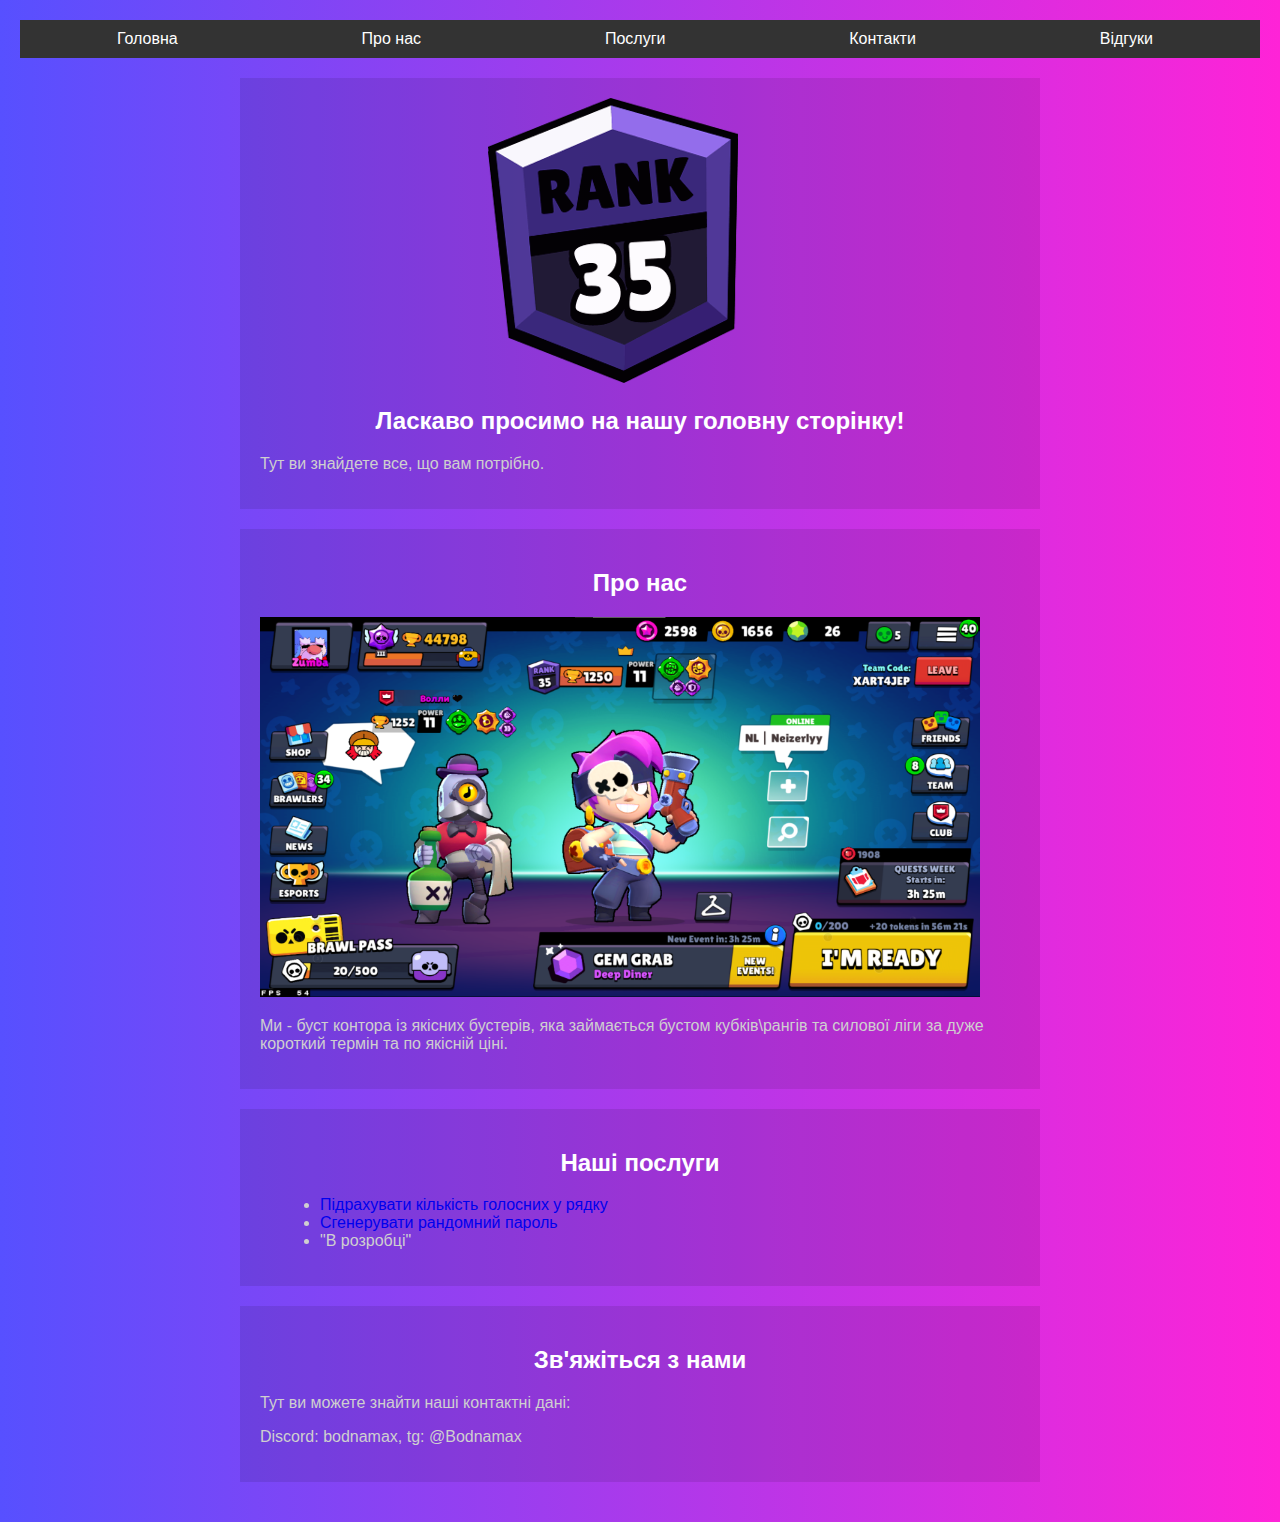
<file: laba1_js/index.html>
<!DOCTYPE html>
<html lang="en">
<head>
  <meta charset="UTF-8">
  <meta name="viewport" content="width=device-width, initial-scale=1.0">
  <title>Навігаційна панель і блоки</title>
  <link rel="stylesheet" href="styles.css">
</head>
<body>
  <nav class="navigation">
    <ul>
      <li><a href="#home">Головна</a></li>
      <li><a href="#about">Про нас</a></li>
      <li><a href="#services">Послуги</a></li>
      <li><a href="#contact">Контакти</a></li>
      <li><a href="laba2_js_ready\index.html">Відгуки</a></li>
    </ul>
  </nav>

  <div class="container">
    <section id="home" class="block">
      <img src="media/Rank_35.png" id="logo" alt="logo" style="padding-left: 30%; padding-right: 20%;">
      <h2>Ласкаво просимо на нашу головну сторінку!</h2>
      <p>Тут ви знайдете все, що вам потрібно.</p>
    </section>

    <section id="about" class="block">
      <h2>Про нас</h2>
      <img src="media/6.png" width="720" height="380" alt="35rang_screen">
      <p>Ми - буст контора із якісних бустерів, яка займається бустом кубків\рангів та силової ліги за дуже короткий термін та по якісній ціні.</p>
    </section>

    <section id="services" class="block">
      <h2>Наші послуги</h2>
      <ul>
        <li><a href="task1.html" target="_blank" style="text-decoration: none;">Підрахувати кількість голосних у рядку</a></li>
        <li><a href="task2.html" target="_blank" style="text-decoration: none;">Сгенерувати рандомний пароль</a></li>
        <li>"В розробці"</li>
      </ul>
    </section>

    <section id="contact" class="block">
      <h2>Зв'яжіться з нами</h2>
      <p>Тут ви можете знайти наші контактні дані:</p>
      <p>Discord: bodnamax, tg: @Bodnamax </p> 
    </section>
  </div>

  <div id="modal" class="modal">
    <div class="modal-content">
        <span class="close">&times;</span>
        <h2 style="text-align: center;">Brawl Stars Boosts</h2>
        <img src="media\Screenshot_2021-02-21-15-40-19-61_84eb1af3a729e5d540b6b78073938574.jpg"  width="1480" height="720 alt="123">
        <p>Вітаємо на нашому сайті, де ви можете замовити буст рангів на вашого улюбленого героя та бути найкрутішим у вашому оточенні. Ми надаємо якісний та швидкий буст рангів\кубків за хорошою ціною.</p>
    </div>
</div>

  <script src="script.js"></script>
</body>
</html>
</file>
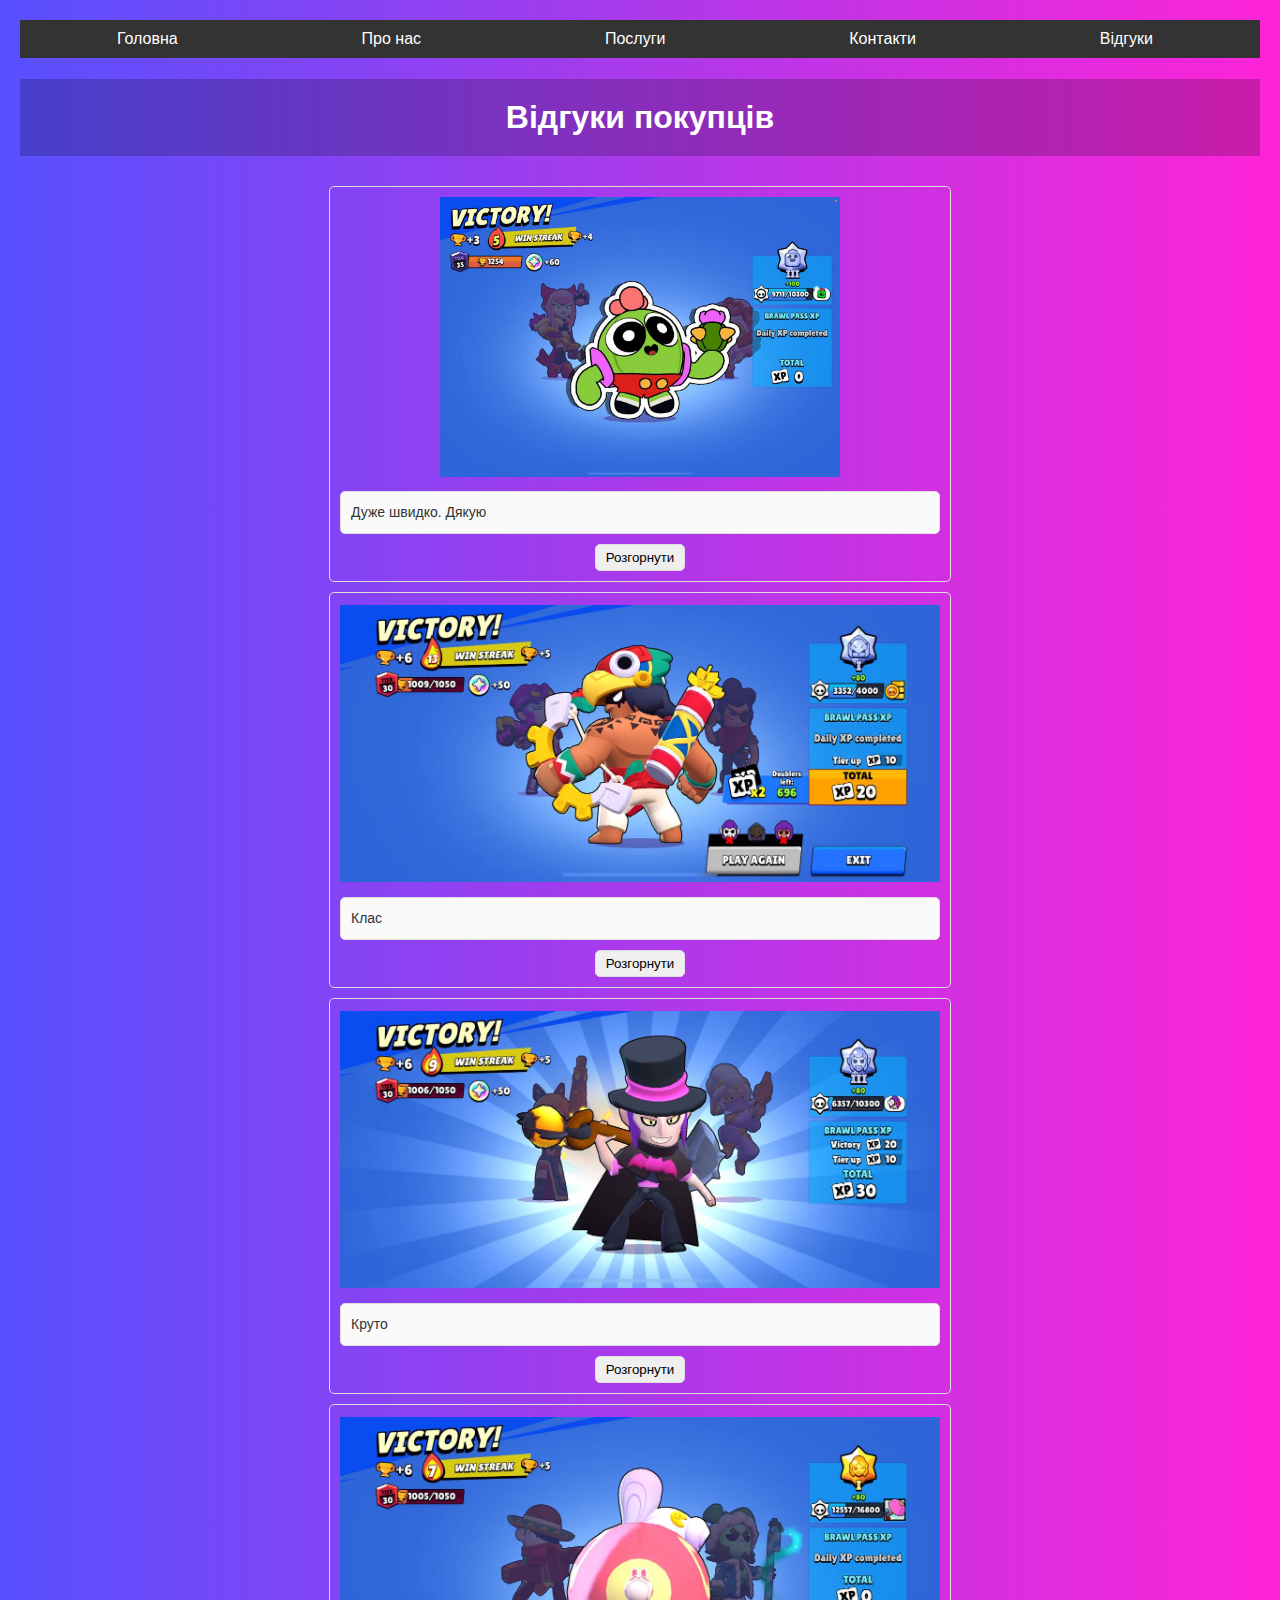
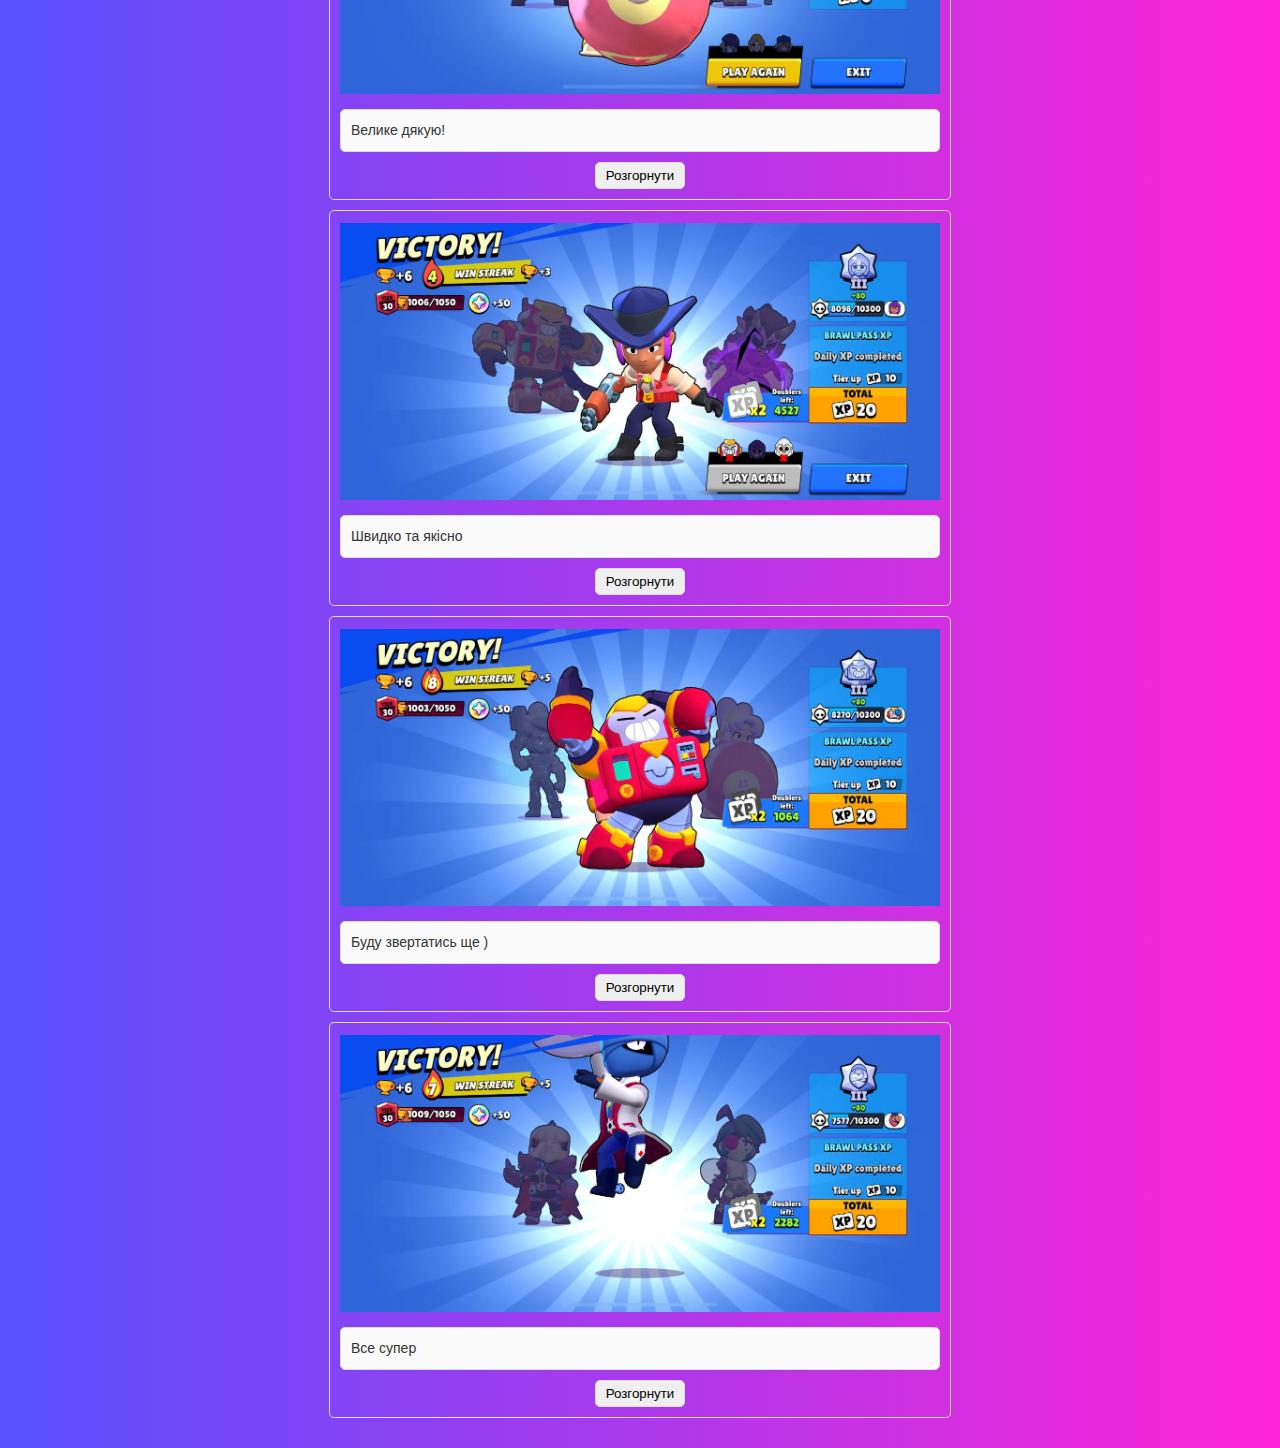
<file: laba1_js/laba2_js_ready/index.html>
<!DOCTYPE html>
<html lang="en">
<head>
    <meta charset="UTF-8">
    <meta name="viewport" content="width=device-width, initial-scale=1.0">
    <title>Відгуки</title>
    <link rel="stylesheet" href="styles.css">
</head>
<body>
    <nav class="navigation">
        <ul>
          <li><a href="#home">Головна</a></li>
          <li><a href="#about">Про нас</a></li>
          <li><a href="#services">Послуги</a></li>
          <li><a href="#contact">Контакти</a></li>
          <li><a href="index.html">Відгуки</a></li>
        </ul>
      </nav>

      <div id="modal-ad">
        <div class="content">
          <h2>Реклама</h2>
          <p>Ось ваша реклама...</p>
          <button id="close-button">Закрити</button>
        </div>
      </div>
      
    <header>
        <h1>Відгуки покупців</h1>
    </header>
    <main>
        <section class="gallery">
            <div id="image-container"></div>
        </section>
    </main>

    <div id="subscription-popup">
        <h2 style="text-align: center; margin-top: 400px; font-size: 42px;">Підпишіться на повідомлення з нашого сайту!</h2>
        <p style="text-align: center; font-size: 32px;">Будьте в курсі нових публікацій, акцій та інших цікавих подій.</p>
        <div class="buttons">
          <button id="subscribe-button">Підписатися</button>
          <button id="decline-button">Відхилити</button>
        </div>
      </div>
      
    <script src="script.js"></script>
</body>
</html>
</file>
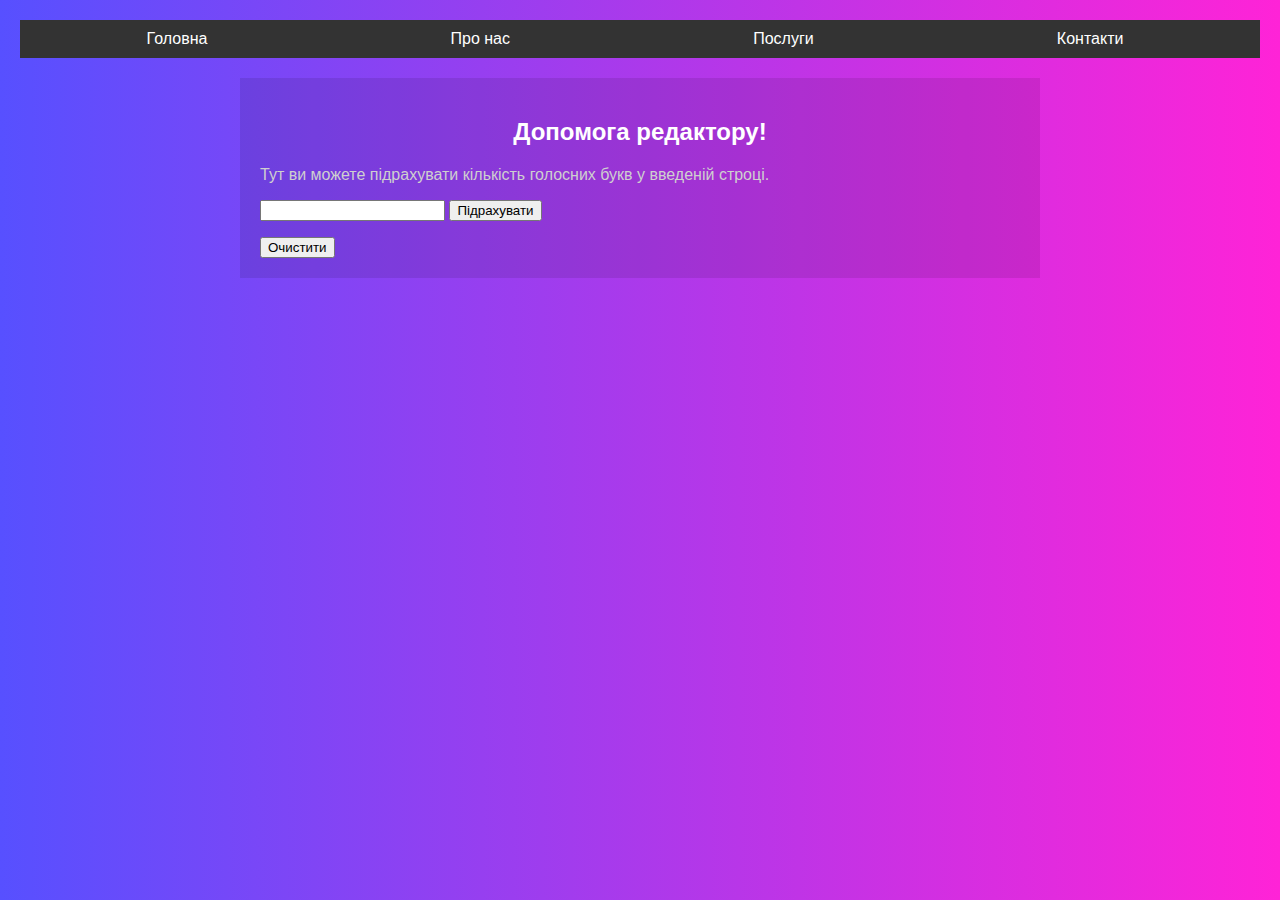
<file: laba1_js/task1.html>
<!DOCTYPE html>
<html lang="en">
<head>
    <meta charset="UTF-8">
    <meta name="viewport" content="width=device-width, initial-scale=1.0">
    <title>Task1</title>
    <link rel="stylesheet" href="styles.css">
</head>
<body>
    <nav class="navigation">
        <ul>
          <li><a href="index.html">Головна</a></li>
          <li><a href="#about">Про нас</a></li>
          <li><a href="#services">Послуги</a></li>
          <li><a href="#contact">Контакти</a></li>  
        </ul>
    </nav>

    <div class="container">
        <section id="home" class="block">
          <h2>Допомога редактору!</h2>
          <p>Тут ви можете підрахувати кількість голосних букв у введеній строці.</p>
          <input id="str">
          <button id="count-btn">Підрахувати</button>
          <p id="result"></p>
          <button id="clear-btn">Очистити</button>
        </section>
    </div>
    <script src="task1.js"></script>

    
</body>
</html>
</file>
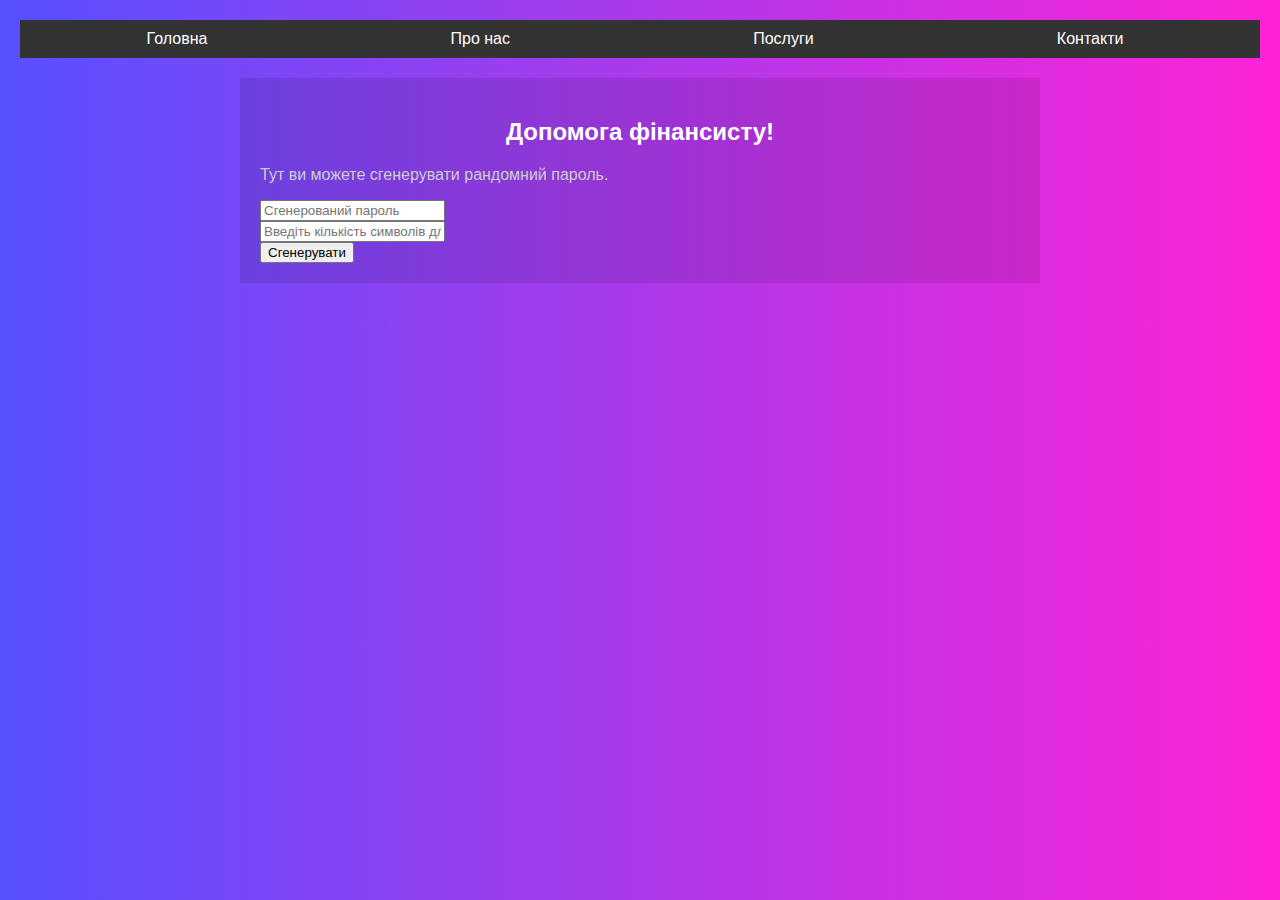
<file: laba1_js/task2.html>
<!DOCTYPE html>
<html lang="en">
<head>
    <meta charset="UTF-8">
    <meta name="viewport" content="width=device-width, initial-scale=1.0">
    <title>Task1</title>
    <link rel="stylesheet" href="styles.css">
</head>
<body>
    <nav class="navigation">
        <ul>
          <li><a href="index.html">Головна</a></li>
          <li><a href="#about">Про нас</a></li>
          <li><a href="#services">Послуги</a></li>
          <li><a href="#contact">Контакти</a></li>  
        </ul>
    </nav>

    <div class="container">
        <section id="home" class="block">
          <h2>Допомога фінансисту!</h2>
          <p>Тут ви можете сгенерувати рандомний пароль.</p>
          <input id="password-input" placeholder="Сгенерований пароль" readonly><br>
          <input id="password-length" placeholder="Введіть кількість символів для генерації паролю:"><br>
          <button id="generate-btn">Сгенерувати</button>
        </section>
    </div>
    <script src="task2.js"></script>

    
</body>
</html>
</file>
<file: laba1_js/styles.css>
body {
    font-family: Arial, sans-serif;
    background: linear-gradient(270deg, #ff23d7, #5750ff);
    margin: 0;
    padding: 20px;
  }
  
  .navigation {
    background-color: #333;
    padding: 10px;
    color: #000 !important;
    text-decoration: none;
  }
  
  .navigation ul {
    
    list-style-type: none;
    margin: 0;
    padding: 0;
    display: flex;
    justify-content: space-around;
  }
  
  .navigation ul li {
    display: inline;
    margin-right: 10px;
  }
  
  .navigation ul li a {
    color: white;
    text-decoration: none;
    padding: 5px 10px;
    border-radius: 3px;
  }
  
  .navigation ul li a:hover {
    background-color: #555;
  }
  
  .container {
    max-width: 800px;
    margin: 20px auto;
  }
  
  .block {
    background-color: rgba(0, 0, 0, 0.096);
    padding: 20px;
    margin-bottom: 20px;
  }
  
  .block h2 {
    text-align: center;
    color: #ffffff;
  }
  
  .block p {
    color: #cfcfcf;
  }
  
  .block ul {
    list-style-type: disc;
    color: #cfcfcf;
    margin-left: 20px;
  }
  
  /* Стилі для модального вікна */
.modal {
  display: none;
  position: fixed;
  z-index: 1;
  left: 0;
  top: 0;
  width: 100%;
  height: 100%;
  overflow: auto;
  background-color: rgba(0,0,0,0.5);
}

.modal-content {
  background-color: #fefefe;
  margin: 15% auto;
  padding: 20px;
  border: 1px solid #888;
  width: 80%;
}

.close {
  color: #aaa;
  float: right;
  font-size: 28px;
  font-weight: bold;
}

.close:hover,
.close:focus {
  color: black;
  text-decoration: none;
  cursor: pointer;
}
</file>
<file: laba1_js/laba2_js_ready/styles.css>
body {
    font-family: Arial, sans-serif;
    background: linear-gradient(270deg, #ff23d7, #5750ff);
    margin: 0;
    padding: 20px;
  }

h1 {
    background-color: rgba(0, 0, 0, 0.205);
    padding: 20px;
    margin-bottom: 20px;
    text-align: center;
    color: white;
    text-decoration: none;
  }

  .navigation {
    background-color: #333;
    padding: 10px;
    color: #000 !important;
    text-decoration: none;
  }
  
  .navigation ul {
    
    list-style-type: none;
    margin: 0;
    padding: 0;
    display: flex;
    justify-content: space-around;
  }
  
  .navigation ul li {
    display: inline;
    margin-right: 10px;
  }
  
  .navigation ul li a {
    color: white;
    text-decoration: none;
    padding: 5px 10px;
    border-radius: 3px;
  }
  
  .navigation ul li a:hover {
    background-color: #555;
  }
  
  .gallery {
    display: flex;
    flex-wrap: wrap;
    justify-content: center;
    align-items: center;
}

.image-card {
    margin: 10px;
    padding: 10px;
    border: 1px solid #ddd;
    border-radius: 5px;
    text-align: center;
}

.image {
    width: 600px;
    height: 280px;
    object-fit: contain;
}

.description {
    margin-top: 10px;
    padding: 10px;
    border: 1px solid #ddd;
    border-radius: 5px;
    background-color: #fafafa;
    color: #333;
    font-size: 14px;
    line-height: 1.5;
    text-align: justify;
    
    /* Спочатку приховуємо опис */
    display: hidden;
}

.expand-button {
    margin-top: 10px;
    padding: 5px 10px;
    border: 1px solid #ddd;
    border-radius: 5px;
    cursor: pointer;
}

.expand-button:hover {
    background-color: #eee;
}

.hidden {
    display: none;
}




#subscription-popup {
    display: none;
    position: fixed;
    top: 0;
    left: 0;
    width: 100%;
    height: 100%;
    background-color: rgba(0, 0, 0, 0.5);
    z-index: 100;
    align-items: center;
    justify-content: center;
    
  }
  
  #subscription-popup h2 {
    color: #dddddd;
    background-color: rgba(0, 0, 0, 0.205);
    padding: 20px;
    margin-bottom: 20px;
    margin: 50px;
    font-size: 18px;
  }
  
  #subscription-popup p {
    color: #ddd;
    margin: 0 0 20px;
    font-size: 16px;
  }
  
  #subscription-popup .buttons {
    display: flex;
    justify-content: center;
  }
  
  #subscription-popup button {
    margin: 0 10px;
    padding: 10px 20px;
    font-size: 16px;
    border: none;
    border-radius: 5px;
    cursor: pointer;
  }
  
  #subscription-popup #subscribe-button {
    background-color: #008000;
    color: white;
  }
  
  #subscription-popup #decline-button {
    background-color: #ff0000;
    color: white;
  }
  





  #modal-ad {
    display: none;
    position: fixed;
    top: 0;
    left: 0;
    width: 100%;
    height: 100%;
    background-color: rgba(0, 0, 0, 0.5);
    z-index: 100;
    align-items: center;
    justify-content: center;
  }
  
  #modal-ad .content {
    background-color: white;
    padding: 20px;
    border-radius: 5px;
    text-align: center;
  }
  
  #modal-ad .content h2 {
    margin: 0 0 10px;
    font-size: 18px;
  }
  
  #modal-ad .content p {
    margin: 0 0 20px;
    font-size: 16px;
  }
  
  #modal-ad .content button {
    margin: 0 auto;
    padding: 10px 20px;
    font-size: 16px;
    border: none;
    border-radius: 5px;
    cursor: pointer;
    background-color: #ccc;
  }
  
  #modal-ad .content button:disabled {
    opacity: 0.5;
  }
</file>
